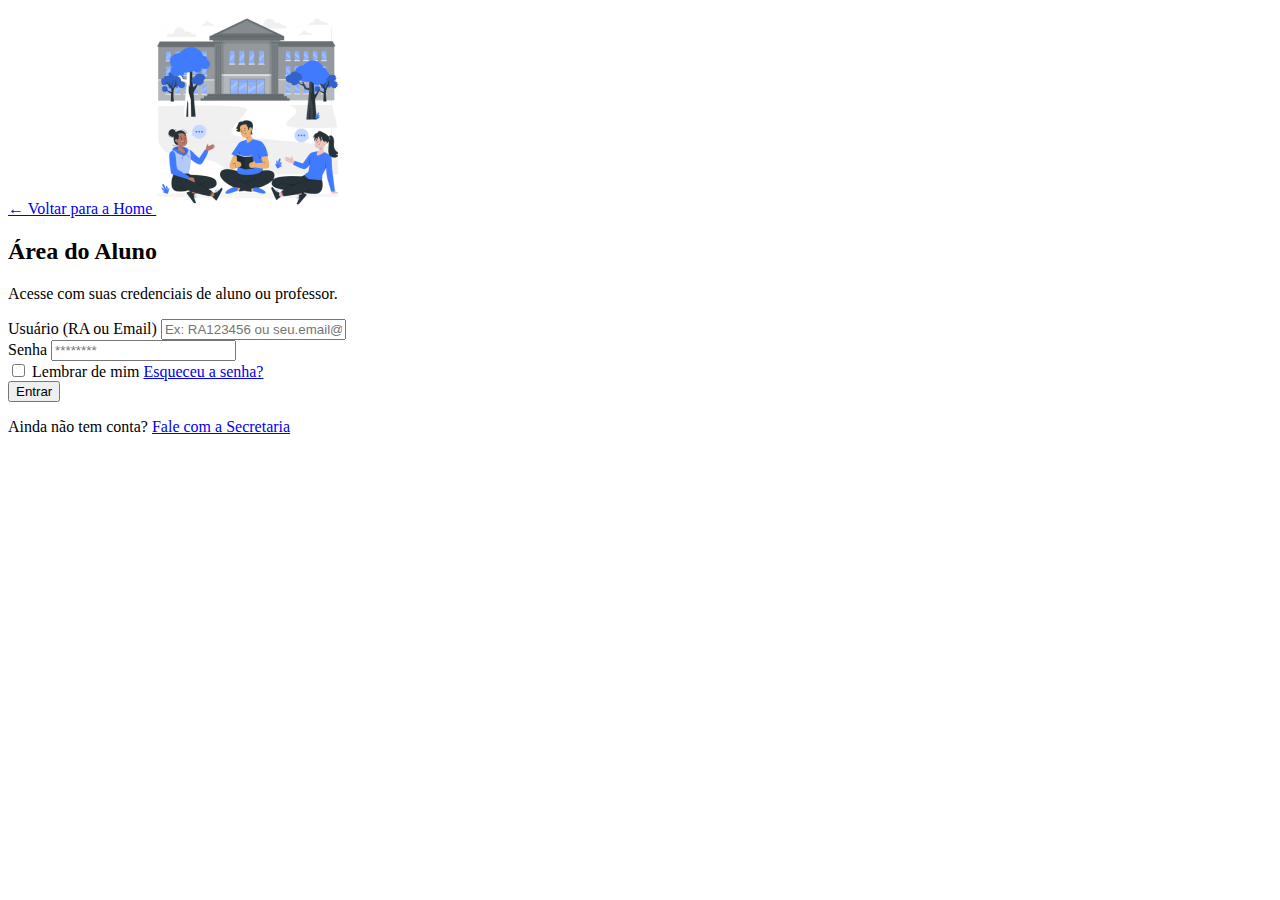
<file: login.html>
<!DOCTYPE html>
<html lang="pt-br">
<head>
    <meta charset="UTF-8">
    <meta name="viewport" content="width=device-width, initial-scale=1.0">
    <title>Login | Nossa Escola</title>
    <link href="https://fonts.googleapis.com/css2?family=Poppins:wght@400;600;700&display=swap" rel="stylesheet">
    <link rel="stylesheet" href="style.css"> 
    <link rel="stylesheet" href="login_style.css"> 
</head>
<body>

    <div class="login-wrapper">
        <div class="login-container">
            <a href="index.html" class="back-link">
                &leftarrow; Voltar para a Home
            </a>
            <img class="login-logo" src="logo_nossa_escola.png" alt="Logo Nossa Escola">
            
            <h2>Área do Aluno</h2>
            <p class="subtitle">Acesse com suas credenciais de aluno ou professor.</p>

            <form id="loginForm" class="login-form">
                <div class="input-group">
                    <label for="username">Usuário (RA ou Email)</label>
                    <input type="text" id="username" name="username" required placeholder="Ex: RA123456 ou seu.email@escola.com">
                </div>
                
                <div class="input-group">
                    <label for="password">Senha</label>
                    <input type="password" id="password" name="password" required placeholder="********">
                </div>
                
                <div class="form-options">
                    <label class="remember-me">
                        <input type="checkbox" id="rememberMe">
                        Lembrar de mim
                    </label>
                    <a href="#" class="forgot-password">Esqueceu a senha?</a>
                </div>

                <button type="submit" class="submit-button">Entrar</button>
            </form>
            
            <p class="register-text">
                Ainda não tem conta? <a href="#">Fale com a Secretaria</a>
            </p>
        </div>
    </div>

    <script src="login.js"></script>
</body>
</html>
</file>
<file: style.css>

</file>
<file: login_style.css>

</file>
